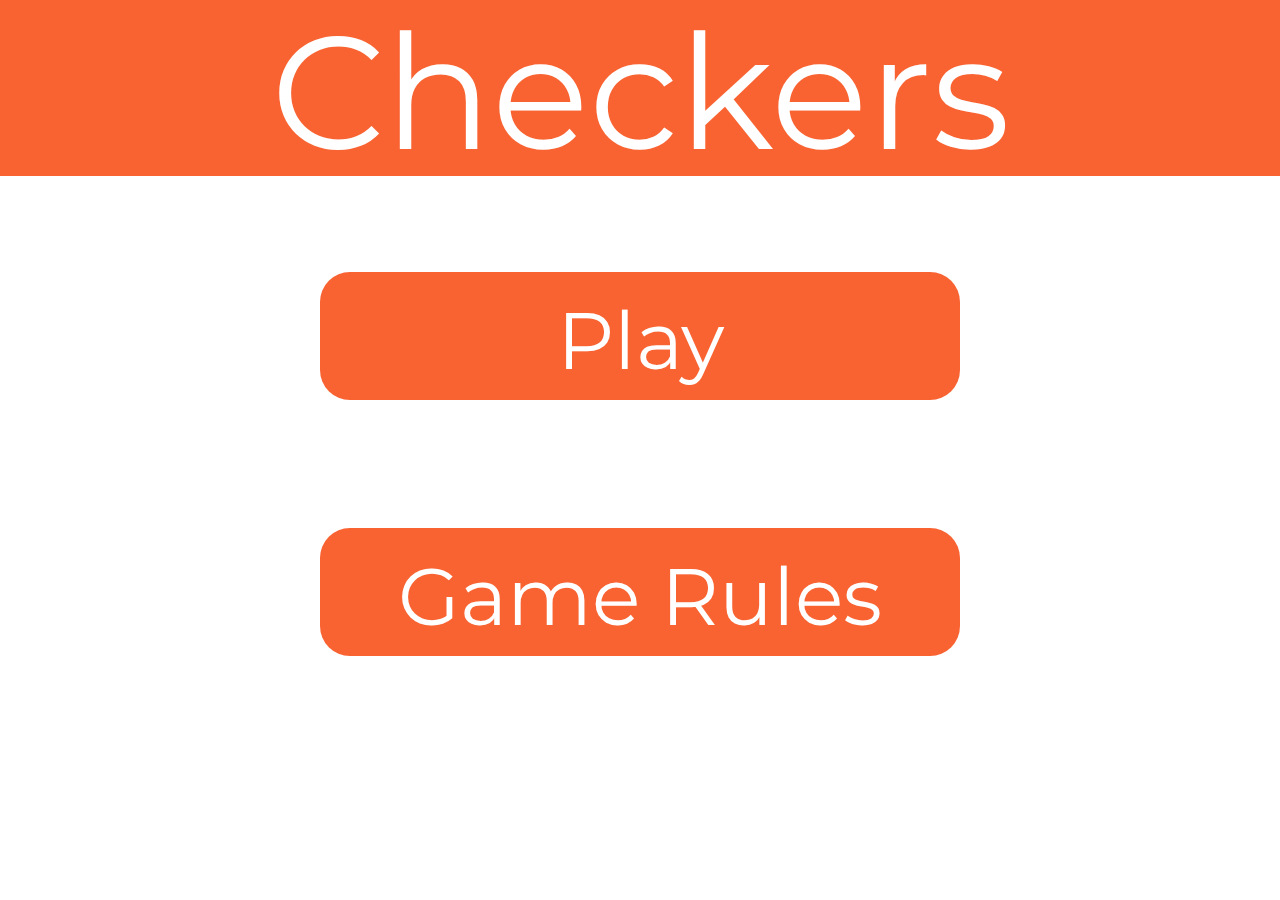
<file: index.html>
<!DOCTYPE html>
<html lang="en">

<head>
	<meta charset="UTF-8">
	<title></title>
	<link href="https://fonts.googleapis.com/css?family=Montserrat:400,700,200" rel="stylesheet"/>
	<link href="css/bootstrap.min.css" rel="stylesheet"/>
	<link href="css/now-ui-kit.css?v=1.3.0" rel="stylesheet"/>
	<link href="css/style.css" rel="stylesheet"/>
</head>

<body>
	<h1>Checkers</h1>
	<div class="btn-container">
		<a href="common/game_options.html">
			<button class="btn btn-primary btn-round btn-lg my-btn my-btn-lg">Play</button>
		</a>
	</div>
	<div class="space"></div>
	<div class="btn-container">
		<a href="https://en.wikipedia.org/wiki/English_draughts" target="_blank">
			<button class="btn btn-primary btn-round btn-lg my-btn my-btn-lg">Game Rules</button>
		</a>
	</div>
</body>

</html>
</file>
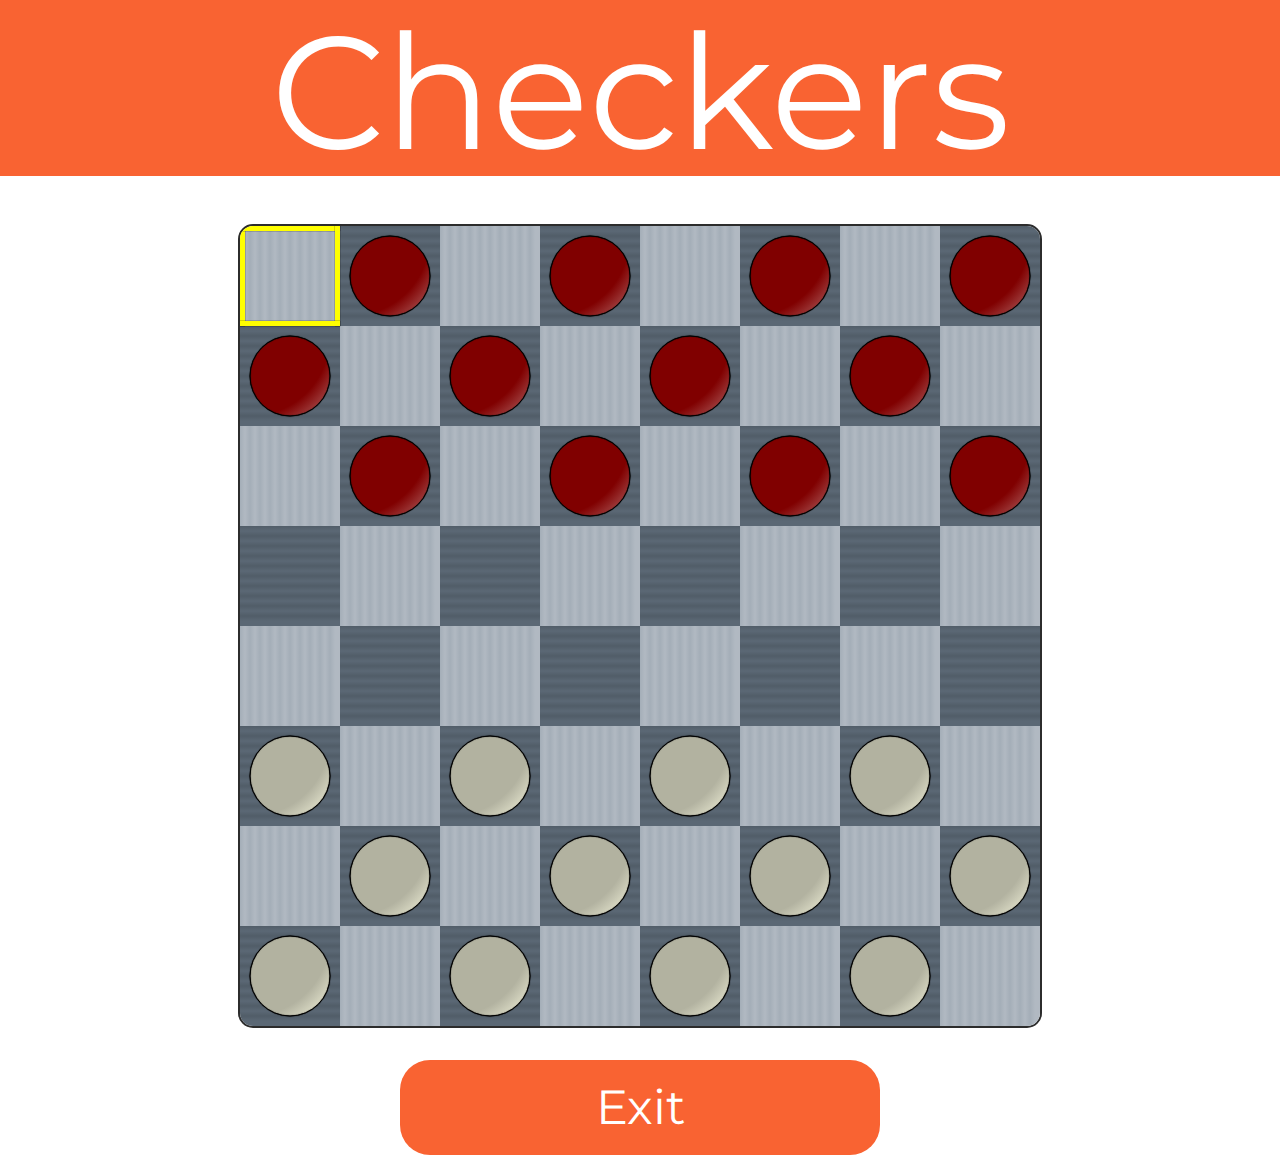
<file: common/board.html>
<!DOCTYPE html>
<html lang="en">

<head>
	<meta charset="UTF-8">
	<title></title>
	<link href="https://fonts.googleapis.com/css?family=Montserrat:400,700,200" rel="stylesheet"/>
	<link href="../css/bootstrap.min.css" rel="stylesheet"/>
	<link href="../css/now-ui-kit.css?v=1.3.0" rel="stylesheet"/>
	<link href="../css/style.css" rel="stylesheet"/>
	<script src="../js/SoundsManager.js"></script>
	<script src="../js/Piece.js"></script>
	<script src="../js/Move.js"></script>
	<script src="../js/ScoreNode.js"></script>
	<script src="../js/PiecesManager.js"></script>
	<script src="../js/Drawer.js"></script>
	<script src="../js/BoardRules.js"></script>
	<script src="../js/Player.js"></script>
	<script src="../js/HumanPlayer.js"></script>
	<script src="../js/ComputerPlayer.js"></script>
	<script src="../js/Board.js"></script>
	<script src="../js/main.js"></script>
</head>

<body>
	<h1>Checkers</h1>
	<div id="alert_box">
		<h2>Game Over!</h2>
		<h3 id="game_over_message"></h3>
		<div class="btn-container">
			<a href="../index.html">
				<button type="button" class="btn btn-primary btn-round">OK</button>
			</a>
		</div>
	</div>
	<div class="big-container" id="board_big_container">
		<canvas id="board" height="800" width="800"></canvas>
	</div>
	<div class="btn-container">
		<a href="./../index.html">
			<button class="btn btn-primary btn-round btn-lg my-btn">Exit</button>
		</a>
	</div>
	
</body>
</html>
</file>
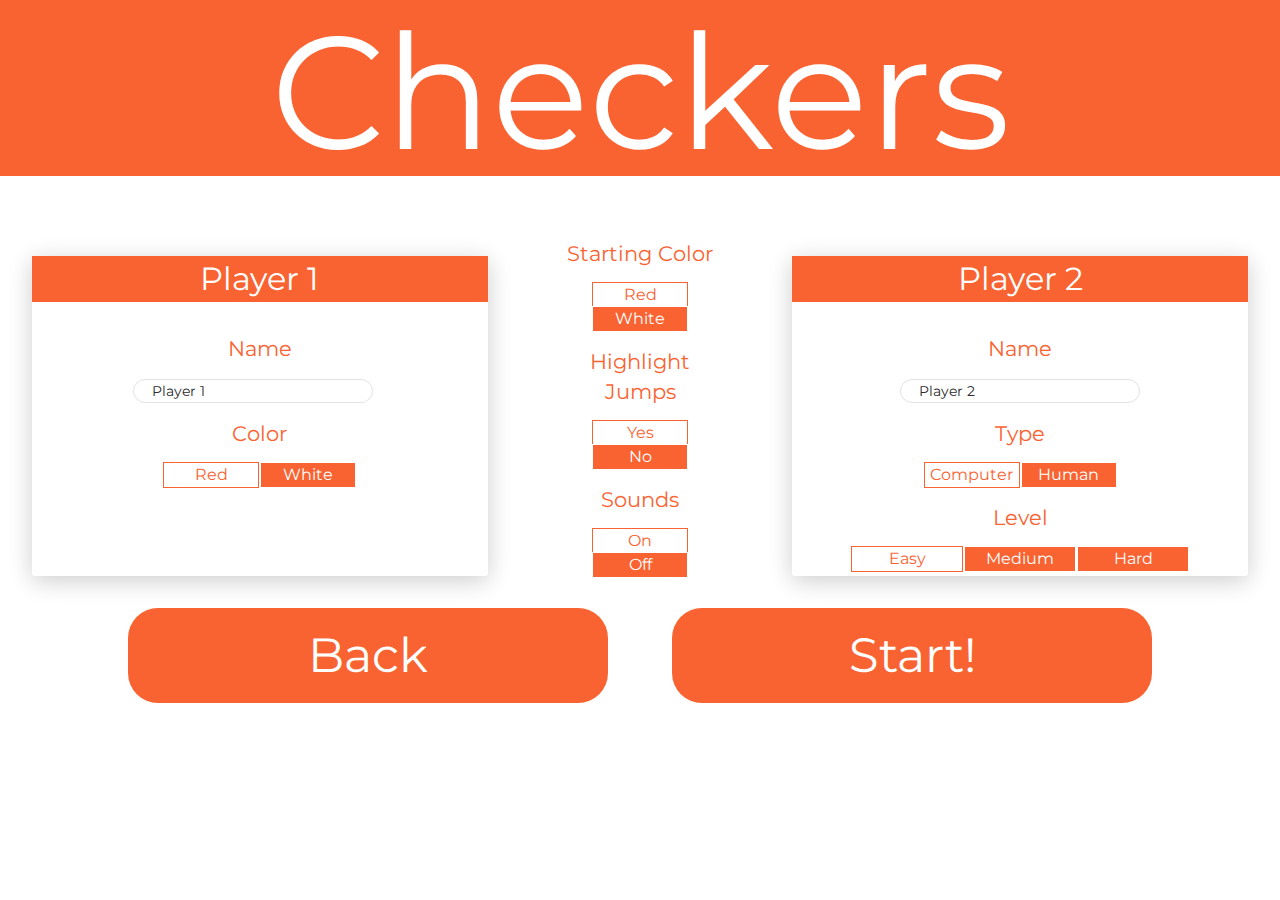
<file: common/game_options.html>
<!DOCTYPE html>
<html lang="en">

<head>
	<meta charset="UTF-8">
	<title></title>
	<link href="https://fonts.googleapis.com/css?family=Montserrat:400,700,200" rel="stylesheet"/>
	<link href="../css/bootstrap.min.css" rel="stylesheet"/>
	<link href="../css/now-ui-kit.css?v=1.3.0" rel="stylesheet"/>
	<link href="../css/style.css" rel="stylesheet"/>
	<script>
		function player2IsHuman(){
			const radios = document.getElementsByName("computer_level");
			radios.forEach((radio)=>{
				radio.checked = false;
				radio.disabled = true;
			});
		}
		function player2IsComputer(){
			const radios = document.getElementsByName("computer_level");
			radios.forEach((radio)=>{
				radio.disabled = false;
			})
			radios[0].checked = true;
		}
	</script>
</head>

<body>
	<h1>Checkers</h1>

	<form action="board.html">
		<div class="big-container">
			<div class="card text-center">
				<h4 class="card-title">Player 1</h4>
				<div class="card-body">
					<div class="form-group">
						<h5>Name</h5>
						<input type="text" name="player_1_name" id="player_1_name" placeholder="Player 1" value="Player 1" class="form-control my-form-control">
						<div class="radio-container">
							<h5>Color</h5>
							<input type="radio" id="player_1_color_red" name="player_1_color" value="Red" checked="true">
					        <label for="player_1_color_red" class="radio-label">Red</label>
					        <input type="radio" id="player_1_color_white" name="player_1_color" value="White">
					        <label for="player_1_color_white" class="radio-label">White</label>
		    			</div>
					</div>
				</div>
			</div>
			<div class="radios-container">
		        <div class="radio-container">
					<h5>Starting Color</h5>
					<input type="radio" id="starting_color_red" name="starting_color" value="Red" checked="true">
			        <label for="starting_color_red" class="radio-label">Red</label>
			        <input type="radio" id="starting_color_white" name="starting_color" value="White">
			        <label for="starting_color_white" class="radio-label">White</label>
		    	</div>
		        <div class="radio-container">
					<h5>Highlight Jumps</h5>
					<input type="radio" id="highlight_jumps_yes" name="highlight_jumps" value="yes" checked="true">
			        <label for="highlight_jumps_yes" class="radio-label">Yes</label>
			        <input type="radio" id="highlight_jumps_no" name="highlight_jumps" value="no">
			        <label for="highlight_jumps_no" class="radio-label">No</label>
		    	</div>	       
		        <div class="radio-container">
					<h5>Sounds</h5>
					<input type="radio" id="sounds_on" name="sounds" value="on" checked="true">
			        <label for="sounds_on" class="radio-label">On</label>
			        <input type="radio" id="sounds_off" name="sounds" value="off">
			        <label for="sounds_off" class="radio-label">Off</label>
		    	</div>	     
    		</div>
			<div class="card text-center">
				<h4 class="card-title">Player 2</h4>
				<div class="card-body">
					<div class="form-group">
						<h5>Name</h5>
						<input type="text" name="player_2_name" id="player_2_name" placeholder="Player 2" value="Player 2" class="form-control my-form-control">
						<div class="radio-container">
							<h5>Type</h5>
							<input type="radio" id="player_2_computer" name="player_2_type" value="computer" checked="true" onclick="player2IsComputer()">
					        <label for="player_2_computer" class="radio-label">Computer</label>
					        <input type="radio" id="player_2_human" name="player_2_type" value="human" onclick="player2IsHuman()">
					        <label for="player_2_human" class="radio-label">Human</label>
					    </div>
					    <div class="radio-container" id="player_2_level_container">
							<h5>Level</h5>
							<input type="radio" id="level_easy" name="computer_level" value="easy" checked="true">
					        <label for="level_easy" class="radio-label small-radio-label">Easy</label>
					        <input type="radio" id="level_medium" name="computer_level" value="medium">
					        <label for="level_medium" class="radio-label small-radio-label">Medium</label>
					        <input type="radio" id="level_hard" name="computer_level" value="hard">
					    	<label for="level_hard" class="radio-label small-radio-label">Hard</label>
				    	</div>
					</div>
				</div>
			</div>
    	</div>
    	<div class="container">
	    	<div class="btn-container">
	    		<a href="../index.html">
	    			<button type="button" class="btn btn-primary btn-round btn-lg my-btn">Back</button>
	    		</a>
	    	</div>
	    	<div class="btn-container">
	    		<button type="submit" class="btn btn-primary btn-round btn-lg my-btn">Start!</button>
	    	</div>
    	</div>
	</form>
</body>

</html>
</file>
<file: css/style.css>
h1 {
	background-color: #f96332;
	color: #FFFFFF;
	text-align: center;
	font-size: 10rem;
	margin-bottom: 3rem;
	height: 11rem;
}

.container {
	display: flex;
	justify-content: center;
	align-items: center;
}

.space {
	margin: 5rem;
}

.my-btn {
	font-size: 3rem;
	width: 30rem;
	margin: 0 2rem;
}

.my-btn-lg {
	margin-top: 3rem;
	font-size: 5rem;
	width: 40rem;
	height: 8rem;
}

.btn-container {
	display: flex;
	justify-content: center;
}

.card {
	margin: 2rem;
	height: 20rem;
	font-size: 1rem;
	width: 30rem;
}

.card-title {
	background-color: #f96332;
	color: #FFFFFF;
	margin-top: 0;
	font-size: 2rem;
}

.card-body {
	display: flex;
	justify-content: center;
	align-items: center;
}

.my-form-control {
	width: 15rem;
	height: 1.5rem;
	margin-bottom: 1rem;
}

.radio-label {
	width: 6rem;
}

input[type=radio] {
	display: none;
}

input[type=radio] + label {
	display:inline-block;
	cursor: pointer;
	border: 0.1rem solid;
	margin: -0.1rem;
	background-color: #f96332;
	color: #ffffff;
}

input[type=radio]:checked + label {
	background-color: #ffffff;
	color: #f96332;
}

h5 {
	color: #f96332;
}

.radios-container {
	justify-content: center;
	align-items: center;
	font-size: 1rem;
	text-align: center;

}

.radio-container {
	margin-bottom: 1rem;
	margin-left: 2rem;
	margin-right: 2rem;
}

.big-container {
	display: flex;
	justify-content: center;
	align-items: center;
}


.small-radio-label {
	width: 7rem;
}

#player_2_name{
	display: initial;
}

#board{
	border: 2px solid;
	border-radius: 15px;
}

#alert_box{
	background-color: #ffffff;
	position: absolute;
	left: 40%;
	text-align: center;
	width: 20%;
	border: 0.2rem solid #f96332;
	border-radius: 2rem;
	color: #f96332;
}

#board_big_container{
	margin-bottom: 2rem;
}
</file>
